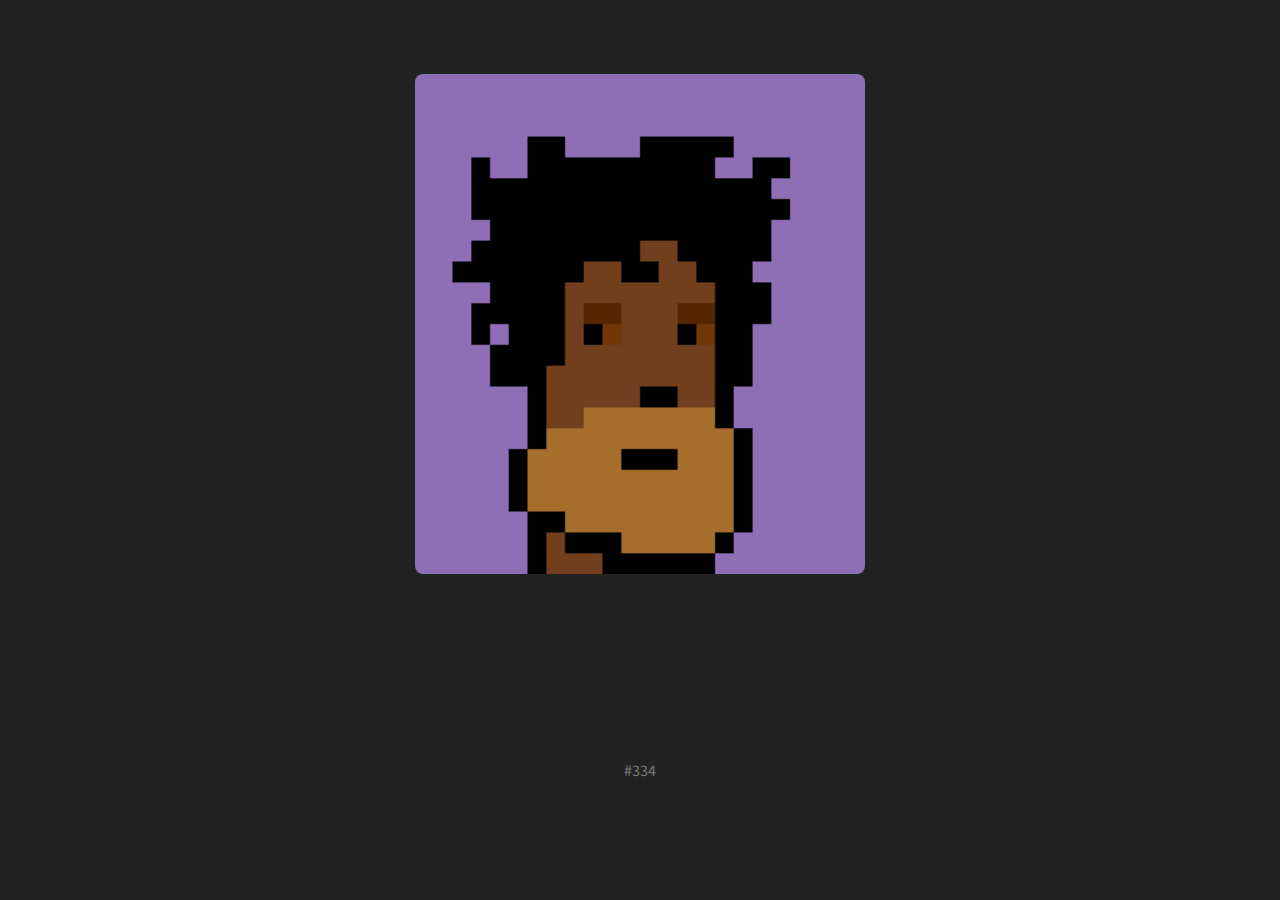
<file: index.html>
<!DOCTYPE html>
<html lang="en">
<head>
    <meta charset="UTF-8">
    <meta name="viewport" content="width=device-width, initial-scale=1.0">
    <title>Home</title>
    <link rel="preconnect" href="https://fonts.gstatic.com">
    <link href="https://fonts.googleapis.com/css2?family=Source+Sans+Pro&display=swap" rel="stylesheet">
    <link rel="stylesheet" href="/css/style.css">
    <link href="https://cdn.jsdelivr.net/npm/bootstrap@5.0.0-beta3/dist/css/bootstrap.min.css" rel="stylesheet" integrity="sha384-eOJMYsd53ii+scO/bJGFsiCZc+5NDVN2yr8+0RDqr0Ql0h+rP48ckxlpbzKgwra6" crossorigin="anonymous">

</head>
<body>
    <section class="container main">
        <div class="img__container">
            <img class="punk" src="" alt="CryptoPunk" id="punk">
        </div>
        <div class="code__container">
            <p id="code"></p>
        </div>
    </section>

    <script src="js/js.js"></script>
</body>
</html>
</file>
<file: css/style.css>
body {
    background-color: #222 !important ;
    color: #777a7d !important;  
    font-family: 'Source Sans Pro', sans-serif !important;
  }
  a{
    text-decoration: none !important;
    color: #777a7d !important;
  }
  a:hover{
    color: #94989b !important;
  }

.main{
    display: flex;
    justify-content: center;
    align-items: center;
    flex-direction: column;
    width: 100%;
    height: 95vh;
}
.code__container{
  padding: 30px 0 0 0;
}
p{
 margin-top: 150px;
  text-align: center;
  font-size: 16px;
}

.punk{
  border-radius: 8px;
    height: 500px;
    width: 450px;
    background-color: #EFEFEF;
  
}

@media (max-device-width : 480px) {
  p{
    font-size: 16px;
  }
  .punk{
    height:250px; 
    width: 250px; 
  }
}
</file>
